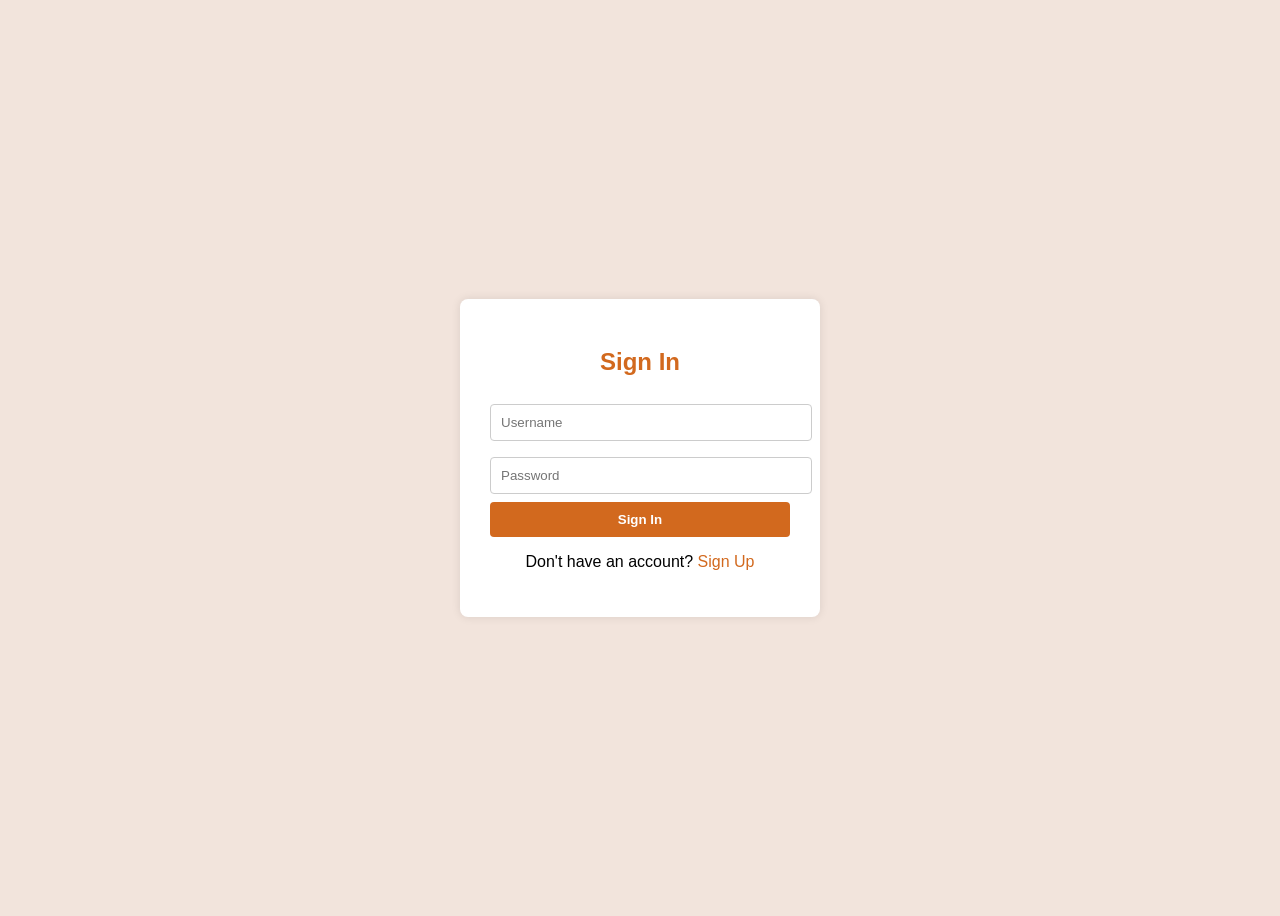
<file: signin.html>
<!DOCTYPE html>
<html lang="en">
<head>
  <meta charset="UTF-8" />
  <meta name="viewport" content="width=device-width, initial-scale=1.0"/>
  <title>Sign In</title>
  <link rel="stylesheet" href="design.css"/>
  
</head>
<body>
  <div class="login-box">
    <h2>Sign In</h2>
    <form onsubmit="return signIn()">
      <input type="text" id="signin-username" placeholder="Username" required>
      <input type="password" id="signin-password" placeholder="Password" required>
      <button type="submit">Sign In</button>
    </form>
    <div class="link">
      <p>Don't have an account? <a href="signup.html">Sign Up</a></p>
    </div>
  </div>

  <script src="script.js"></script>
</body>
</html>
</file>
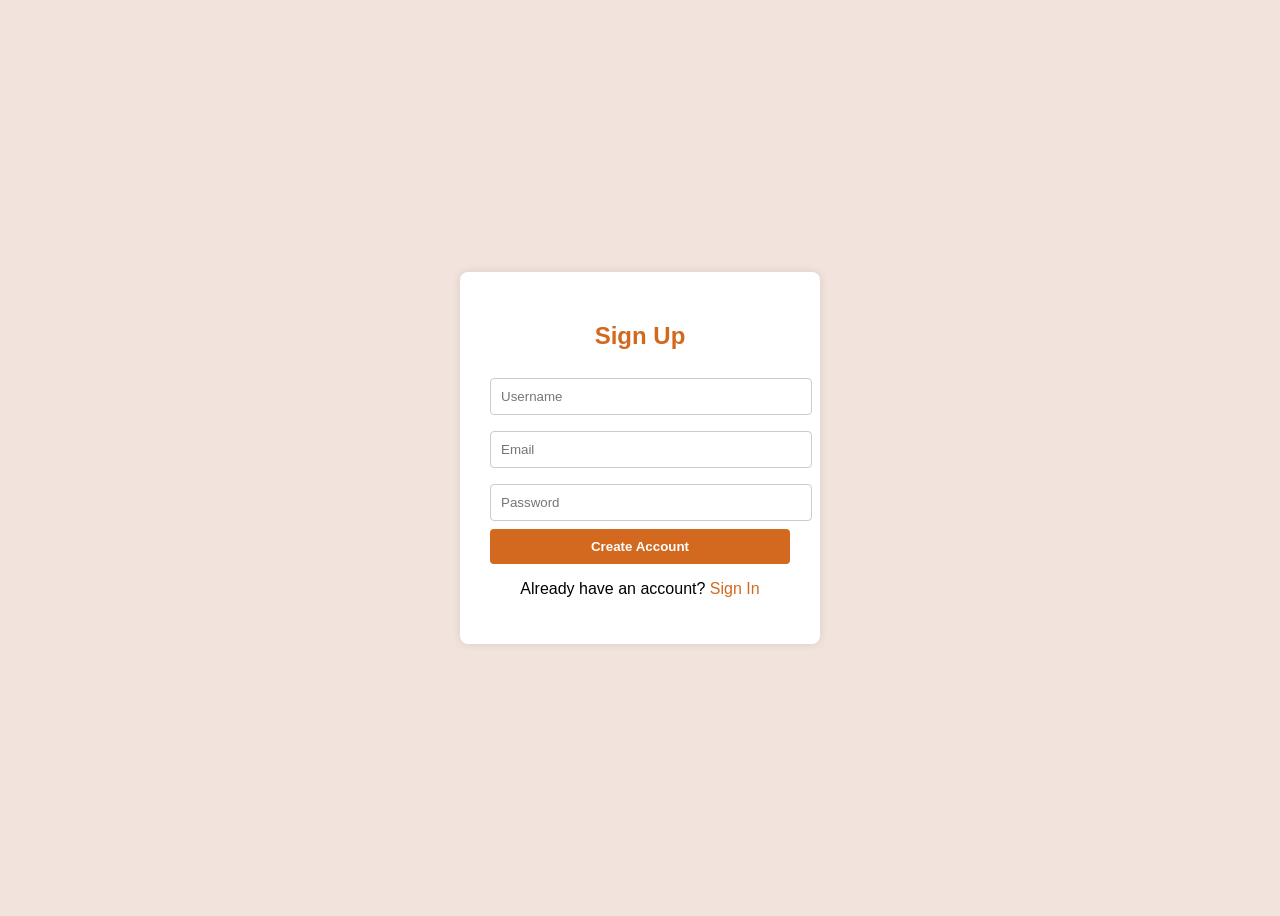
<file: signup.html>
<!DOCTYPE html>
<html lang="en">
<head>
  <meta charset="UTF-8" />
  <meta name="viewport" content="width=device-width, initial-scale=1.0"/>
  <title>Sign Up</title>
  <link rel="stylesheet" href="design.css"/>
</head>
<body>
  <div class="signup-box">
    <h2>Sign Up</h2>
    <form onsubmit="return signUp()">
      <input type="text" id="signup-username" placeholder="Username" required>
      <input type="email" id="signup-email" placeholder="Email" required>
      <input type="password" id="signup-password" placeholder="Password" required>
      <button type="submit">Create Account</button>
    </form>
    <div class="link">
      <p>Already have an account? <a href="signin.html">Sign In</a></p>
    </div>
  </div>

  <script src="script.js">
  </script>
</body>
</html>
</file>
<file: design.css>
body {
      display: flex;
      align-items: center;
      justify-content: center;
      min-height: 100vh;
      background: #f2e4dc;
      font-family: Arial, sans-serif;
    }
    .login-box {
      background: #fff;
      padding: 30px;
      border-radius: 8px;
      box-shadow: 0 0 10px rgba(0,0,0,0.1);
      width: 300px;
    }
    .login-box h2 {
      margin-bottom: 20px;
      text-align: center;
      color: #d2691e;
    }
    .login-box input {
      width: 100%;
      padding: 10px;
      margin: 8px 0;
      border: 1px solid #ccc;
      border-radius: 4px;
    }
    .login-box button {
      width: 100%;
      padding: 10px;
      background: #d2691e;
      border: none;
      color: #fff;
      font-weight: bold;
      border-radius: 4px;
      cursor: pointer;
    }
    .login-box button:hover {
      background: #b85715;
    }
    .login-box .link {
      text-align: center;
      margin-top: 10px;
    }
    .login-box .link a {
      color: #d2691e;
      text-decoration: none;
    }
    body {
      display: flex;
      align-items: center;
      justify-content: center;
      min-height: 100vh;
      background: #f2e4dc;
      font-family: Arial, sans-serif;
    }
    .signup-box {
      background: #fff;
      padding: 30px;
      border-radius: 8px;
      box-shadow: 0 0 10px rgba(0,0,0,0.1);
      width: 300px;
    }
    .signup-box h2 {
      margin-bottom: 20px;
      text-align: center;
      color: #d2691e;
    }
    .signup-box input {
      width: 100%;
      padding: 10px;
      margin: 8px 0;
      border: 1px solid #ccc;
      border-radius: 4px;
    }
    .signup-box button {
      width: 100%;
      padding: 10px;
      background: #d2691e;
      border: none;
      color: #fff;
      font-weight: bold;
      border-radius: 4px;
      cursor: pointer;
    }
    .signup-box button:hover {
      background: #b85715;
    }
    .signup-box .link {
      text-align: center;
      margin-top: 10px;
    }
    .signup-box .link a {
      color: #d2691e;
      text-decoration: none;
    }
</file>
